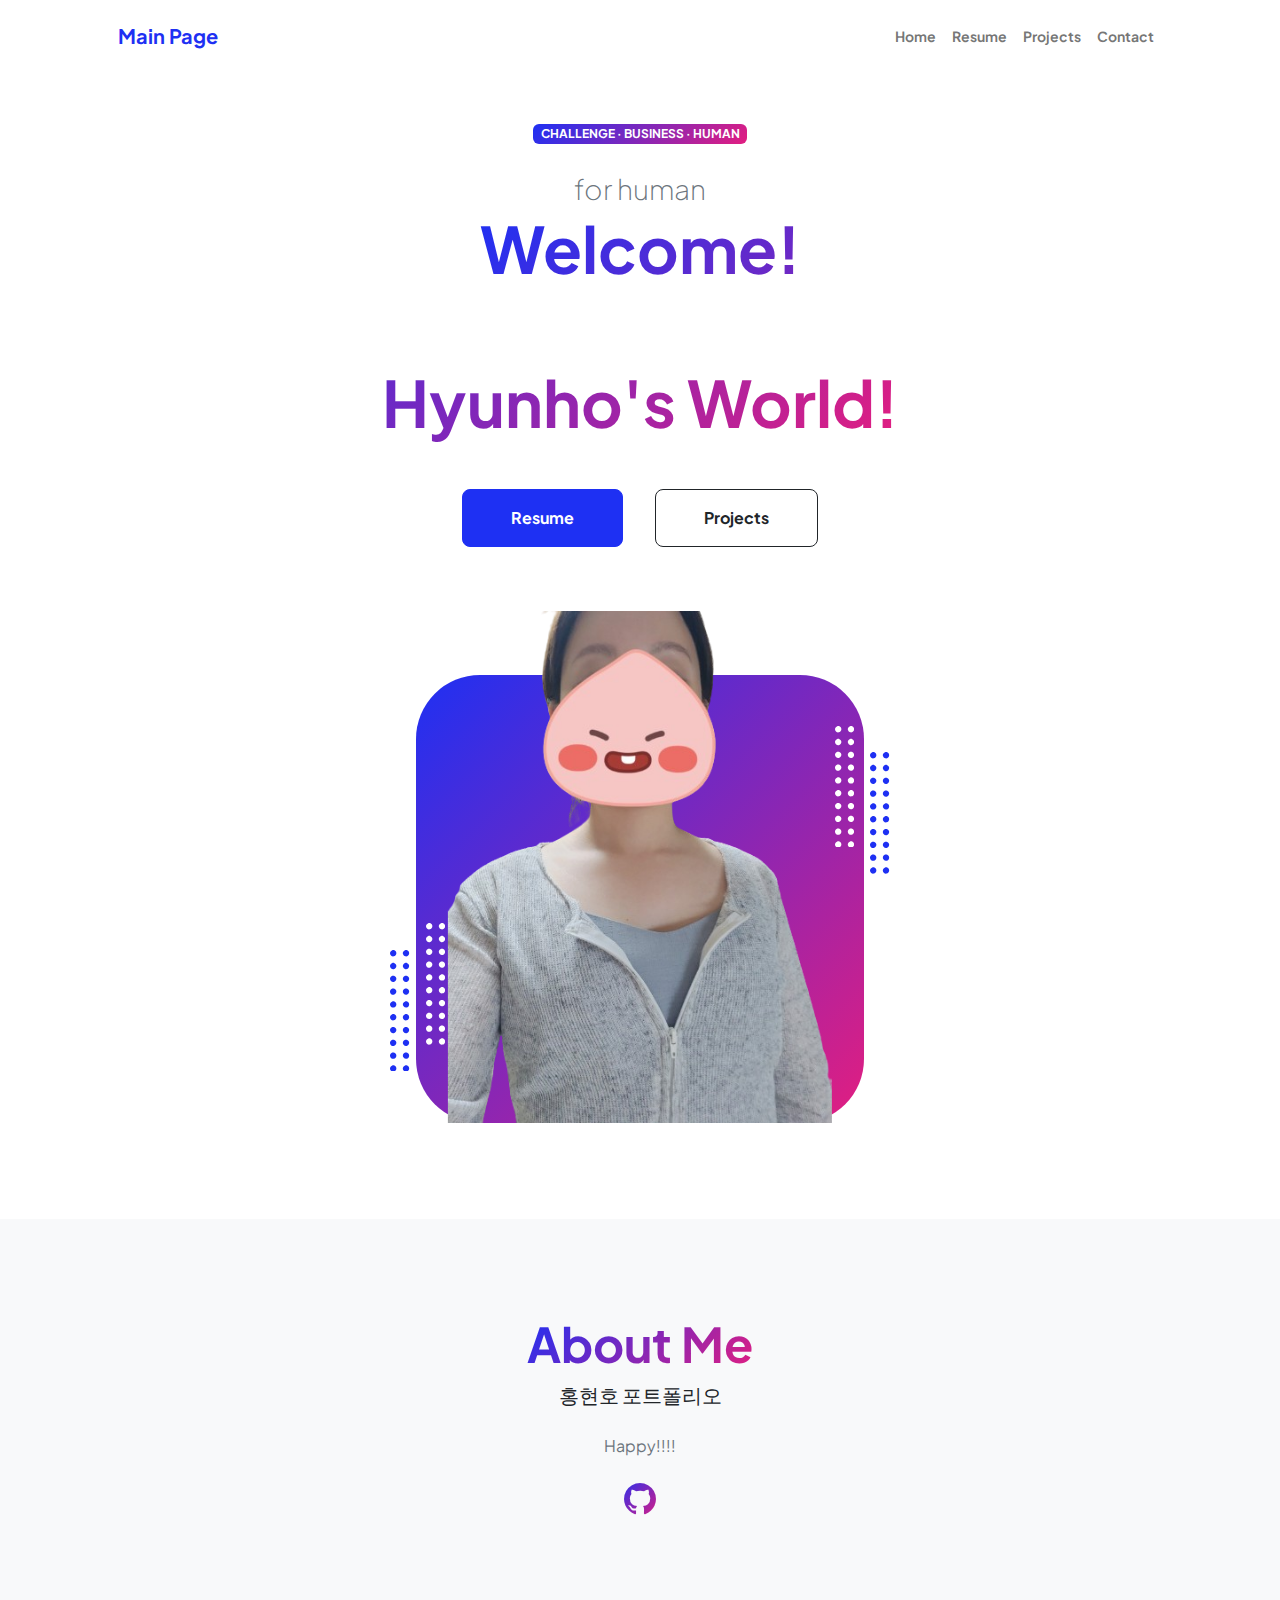
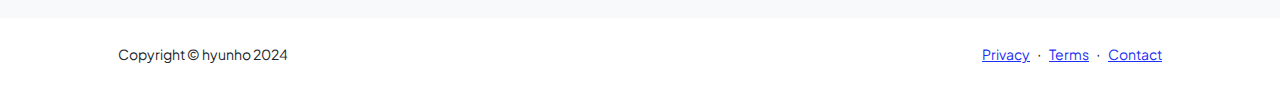
<file: Static/index.html>
<!DOCTYPE html>
<html lang="en">
    <head>
        <meta charset="utf-8" />
        <meta name="viewport" content="width=device-width, initial-scale=1, shrink-to-fit=no" />
        <meta name="description" content="" />
        <meta name="author" content="" />
        <title>현호 포트폴리오 2024</title>
        <!-- Favicon-->
        <link rel="icon" type="image/x-icon" href="assets/favicon.ico" />
        <!-- Custom Google font-->
        <link rel="preconnect" href="https://fonts.googleapis.com" />
        <link rel="preconnect" href="https://fonts.gstatic.com" crossorigin />
        <link href="https://fonts.googleapis.com/css2?family=Plus+Jakarta+Sans:wght@100;200;300;400;500;600;700;800;900&amp;display=swap" rel="stylesheet" />
        <!-- Bootstrap icons-->
        <link href="https://cdn.jsdelivr.net/npm/bootstrap-icons@1.8.1/font/bootstrap-icons.css" rel="stylesheet" />
        <!-- Core theme CSS (includes Bootstrap)-->
        <link href="css/styles.css" rel="stylesheet" />
    </head>
    <body class="d-flex flex-column h-100">
        <main class="flex-shrink-0">
            <!-- Navigation-->
            <nav class="navbar navbar-expand-lg navbar-light bg-white py-3">
                <div class="container px-5">
                    <a class="navbar-brand" href="index.html"><span class="fw-bolder text-primary">Main Page</span></a>
                    <button class="navbar-toggler" type="button" data-bs-toggle="collapse" data-bs-target="#navbarSupportedContent" aria-controls="navbarSupportedContent" aria-expanded="false" aria-label="Toggle navigation"><span class="navbar-toggler-icon"></span></button>
                    <div class="collapse navbar-collapse" id="navbarSupportedContent">
                        <ul class="navbar-nav ms-auto mb-2 mb-lg-0 small fw-bolder">
                            <li class="nav-item"><a class="nav-link" href="index.html">Home</a></li>
                            <li class="nav-item"><a class="nav-link" href="resume.html">Resume</a></li>
                            <li class="nav-item"><a class="nav-link" href="projects.html">Projects</a></li>
                            <li class="nav-item"><a class="nav-link" href="contact.html">Contact</a></li>
                        </ul>
                    </div>
                </div>
            </nav>
            <!-- Header-->
            <header class="py-5">
                <div class="container px-5 pb-5">
                    <div class="row gx-5 align-items-center">
                        <div class="col-xxl-5">
                            <!-- Header text content-->
                            <div class="text-center text-xxl-start">
                                <div class="badge bg-gradient-primary-to-secondary text-white mb-4"><div class="text-uppercase">Challenge &middot; Business  &middot; Human</div></div>
                                <div class="fs-3 fw-light text-muted">for human</div>
                                <h1 class="display-3 fw-bolder mb-5"><span class="text-gradient d-inline"> Welcome! <br></br>Hyunho's World! </span></h1>
                                <div class="d-grid gap-3 d-sm-flex justify-content-sm-center justify-content-xxl-start mb-3">
                                    <a class="btn btn-primary btn-lg px-5 py-3 me-sm-3 fs-6 fw-bolder" href="resume.html">Resume</a>
                                    <a class="btn btn-outline-dark btn-lg px-5 py-3 fs-6 fw-bolder" href="projects.html">Projects</a>
                                </div>
                            </div>
                        </div>
                        <div class="col-xxl-7">
                            <!-- Header profile picture-->
                            <div class="d-flex justify-content-center mt-5 mt-xxl-0">
                                <div class="profile bg-gradient-primary-to-secondary">
                                    <!-- TIP: For best results, use a photo with a transparent background like the demo example below-->
                                    <!-- Watch a tutorial on how to do this on YouTube (link)-->
                                    <img class="profile-img" src="assets/profile.png" alt="..." />
                                    <div class="dots-1">
                                        <!-- SVG Dots-->
                                        <svg version="1.1" xmlns="http://www.w3.org/2000/svg" xmlns:xlink="http://www.w3.org/1999/xlink" x="0px" y="0px" viewBox="0 0 191.6 1215.4" style="enable-background: new 0 0 191.6 1215.4" xml:space="preserve">
                                            <g transform="translate(0.000000,1280.000000) scale(0.100000,-0.100000)">
                                                <path d="M227.7,12788.6c-105-35-200-141-222-248c-43-206,163-412,369-369c155,32,275,190,260,339c-11,105-90,213-190,262        C383.7,12801.6,289.7,12808.6,227.7,12788.6z"></path>
                                                <path d="M1507.7,12788.6c-151-50-253-216-222-362c25-119,136-230,254-255c194-41,395,142,375,339c-11,105-90,213-190,262        C1663.7,12801.6,1569.7,12808.6,1507.7,12788.6z"></path>
                                                <path d="M227.7,11508.6c-105-35-200-141-222-248c-43-206,163-412,369-369c155,32,275,190,260,339c-11,105-90,213-190,262        C383.7,11521.6,289.7,11528.6,227.7,11508.6z"></path>
                                                <path d="M1507.7,11508.6c-151-50-253-216-222-362c25-119,136-230,254-255c194-41,395,142,375,339c-11,105-90,213-190,262        C1663.7,11521.6,1569.7,11528.6,1507.7,11508.6z"></path>
                                                <path d="M227.7,10228.6c-105-35-200-141-222-248c-43-206,163-412,369-369c155,32,275,190,260,339c-11,105-90,213-190,262        C383.7,10241.6,289.7,10248.6,227.7,10228.6z"></path>
                                                <path d="M1507.7,10228.6c-105-35-200-141-222-248c-43-206,163-412,369-369c155,32,275,190,260,339c-11,105-90,213-190,262        C1663.7,10241.6,1569.7,10248.6,1507.7,10228.6z"></path>
                                                <path d="M227.7,8948.6c-105-35-200-141-222-248c-43-206,163-412,369-369c155,32,275,190,260,339c-11,105-90,213-190,262        C383.7,8961.6,289.7,8968.6,227.7,8948.6z"></path>
                                                <path d="M1507.7,8948.6c-105-35-200-141-222-248c-43-206,163-412,369-369c155,32,275,190,260,339c-11,105-90,213-190,262        C1663.7,8961.6,1569.7,8968.6,1507.7,8948.6z"></path>
                                                <path d="M227.7,7668.6c-105-35-200-141-222-248c-43-206,163-412,369-369c155,32,275,190,260,339c-11,105-90,213-190,262        C383.7,7681.6,289.7,7688.6,227.7,7668.6z"></path>
                                                <path d="M1507.7,7668.6c-105-35-200-141-222-248c-43-206,163-412,369-369c155,32,275,190,260,339c-11,105-90,213-190,262        C1663.7,7681.6,1569.7,7688.6,1507.7,7668.6z"></path>
                                                <path d="M227.7,6388.6c-105-35-200-141-222-248c-43-206,163-412,369-369c155,32,275,190,260,339c-11,105-90,213-190,262        C383.7,6401.6,289.7,6408.6,227.7,6388.6z"></path>
                                                <path d="M1507.7,6388.6c-105-35-200-141-222-248c-43-206,163-412,369-369c155,32,275,190,260,339c-11,105-90,213-190,262        C1663.7,6401.6,1569.7,6408.6,1507.7,6388.6z"></path>
                                                <path d="M227.7,5108.6c-105-35-200-141-222-248c-43-206,163-412,369-369c155,32,275,190,260,339c-11,105-90,213-190,262        C383.7,5121.6,289.7,5128.6,227.7,5108.6z"></path>
                                                <path d="M1507.7,5108.6c-105-35-200-141-222-248c-43-206,163-412,369-369c155,32,275,190,260,339c-11,105-90,213-190,262        C1663.7,5121.6,1569.7,5128.6,1507.7,5108.6z"></path>
                                                <path d="M227.7,3828.6c-105-35-200-141-222-248c-43-206,163-412,369-369c155,32,275,190,260,339c-11,105-90,213-190,262        C383.7,3841.6,289.7,3848.6,227.7,3828.6z"></path>
                                                <path d="M1507.7,3828.6c-105-35-200-141-222-248c-43-206,163-412,369-369c155,32,275,190,260,339c-11,105-90,213-190,262        C1663.7,3841.6,1569.7,3848.6,1507.7,3828.6z"></path>
                                                <path d="M227.7,2548.6c-105-35-200-141-222-248c-43-206,163-412,369-369c155,32,275,190,260,339c-11,105-90,213-190,262        C383.7,2561.6,289.7,2568.6,227.7,2548.6z"></path>
                                                <path d="M1507.7,2548.6c-105-35-200-141-222-248c-43-206,163-412,369-369c155,32,275,190,260,339c-11,105-90,213-190,262        C1663.7,2561.6,1569.7,2568.6,1507.7,2548.6z"></path>
                                                <path d="M227.7,1268.6c-105-35-200-141-222-248c-43-206,163-412,369-369c155,32,275,190,260,339c-11,105-90,213-190,262        C383.7,1281.6,289.7,1288.6,227.7,1268.6z"></path>
                                                <path d="M1507.7,1268.6c-105-35-200-141-222-248c-43-206,163-412,369-369c155,32,275,190,260,339c-11,105-90,213-190,262        C1663.7,1281.6,1569.7,1288.6,1507.7,1268.6z"></path>
                                            </g>
                                        </svg>
                                        <!-- END of SVG dots-->
                                    </div>
                                    <div class="dots-2">
                                        <!-- SVG Dots-->
                                        <svg version="1.1" xmlns="http://www.w3.org/2000/svg" xmlns:xlink="http://www.w3.org/1999/xlink" x="0px" y="0px" viewBox="0 0 191.6 1215.4" style="enable-background: new 0 0 191.6 1215.4" xml:space="preserve">
                                            <g transform="translate(0.000000,1280.000000) scale(0.100000,-0.100000)">
                                                <path d="M227.7,12788.6c-105-35-200-141-222-248c-43-206,163-412,369-369c155,32,275,190,260,339c-11,105-90,213-190,262        C383.7,12801.6,289.7,12808.6,227.7,12788.6z"></path>
                                                <path d="M1507.7,12788.6c-151-50-253-216-222-362c25-119,136-230,254-255c194-41,395,142,375,339c-11,105-90,213-190,262        C1663.7,12801.6,1569.7,12808.6,1507.7,12788.6z"></path>
                                                <path d="M227.7,11508.6c-105-35-200-141-222-248c-43-206,163-412,369-369c155,32,275,190,260,339c-11,105-90,213-190,262        C383.7,11521.6,289.7,11528.6,227.7,11508.6z"></path>
                                                <path d="M1507.7,11508.6c-151-50-253-216-222-362c25-119,136-230,254-255c194-41,395,142,375,339c-11,105-90,213-190,262        C1663.7,11521.6,1569.7,11528.6,1507.7,11508.6z"></path>
                                                <path d="M227.7,10228.6c-105-35-200-141-222-248c-43-206,163-412,369-369c155,32,275,190,260,339c-11,105-90,213-190,262        C383.7,10241.6,289.7,10248.6,227.7,10228.6z"></path>
                                                <path d="M1507.7,10228.6c-105-35-200-141-222-248c-43-206,163-412,369-369c155,32,275,190,260,339c-11,105-90,213-190,262        C1663.7,10241.6,1569.7,10248.6,1507.7,10228.6z"></path>
                                                <path d="M227.7,8948.6c-105-35-200-141-222-248c-43-206,163-412,369-369c155,32,275,190,260,339c-11,105-90,213-190,262        C383.7,8961.6,289.7,8968.6,227.7,8948.6z"></path>
                                                <path d="M1507.7,8948.6c-105-35-200-141-222-248c-43-206,163-412,369-369c155,32,275,190,260,339c-11,105-90,213-190,262        C1663.7,8961.6,1569.7,8968.6,1507.7,8948.6z"></path>
                                                <path d="M227.7,7668.6c-105-35-200-141-222-248c-43-206,163-412,369-369c155,32,275,190,260,339c-11,105-90,213-190,262        C383.7,7681.6,289.7,7688.6,227.7,7668.6z"></path>
                                                <path d="M1507.7,7668.6c-105-35-200-141-222-248c-43-206,163-412,369-369c155,32,275,190,260,339c-11,105-90,213-190,262        C1663.7,7681.6,1569.7,7688.6,1507.7,7668.6z"></path>
                                                <path d="M227.7,6388.6c-105-35-200-141-222-248c-43-206,163-412,369-369c155,32,275,190,260,339c-11,105-90,213-190,262        C383.7,6401.6,289.7,6408.6,227.7,6388.6z"></path>
                                                <path d="M1507.7,6388.6c-105-35-200-141-222-248c-43-206,163-412,369-369c155,32,275,190,260,339c-11,105-90,213-190,262        C1663.7,6401.6,1569.7,6408.6,1507.7,6388.6z"></path>
                                                <path d="M227.7,5108.6c-105-35-200-141-222-248c-43-206,163-412,369-369c155,32,275,190,260,339c-11,105-90,213-190,262        C383.7,5121.6,289.7,5128.6,227.7,5108.6z"></path>
                                                <path d="M1507.7,5108.6c-105-35-200-141-222-248c-43-206,163-412,369-369c155,32,275,190,260,339c-11,105-90,213-190,262        C1663.7,5121.6,1569.7,5128.6,1507.7,5108.6z"></path>
                                                <path d="M227.7,3828.6c-105-35-200-141-222-248c-43-206,163-412,369-369c155,32,275,190,260,339c-11,105-90,213-190,262        C383.7,3841.6,289.7,3848.6,227.7,3828.6z"></path>
                                                <path d="M1507.7,3828.6c-105-35-200-141-222-248c-43-206,163-412,369-369c155,32,275,190,260,339c-11,105-90,213-190,262        C1663.7,3841.6,1569.7,3848.6,1507.7,3828.6z"></path>
                                                <path d="M227.7,2548.6c-105-35-200-141-222-248c-43-206,163-412,369-369c155,32,275,190,260,339c-11,105-90,213-190,262        C383.7,2561.6,289.7,2568.6,227.7,2548.6z"></path>
                                                <path d="M1507.7,2548.6c-105-35-200-141-222-248c-43-206,163-412,369-369c155,32,275,190,260,339c-11,105-90,213-190,262        C1663.7,2561.6,1569.7,2568.6,1507.7,2548.6z"></path>
                                                <path d="M227.7,1268.6c-105-35-200-141-222-248c-43-206,163-412,369-369c155,32,275,190,260,339c-11,105-90,213-190,262        C383.7,1281.6,289.7,1288.6,227.7,1268.6z"></path>
                                                <path d="M1507.7,1268.6c-105-35-200-141-222-248c-43-206,163-412,369-369c155,32,275,190,260,339c-11,105-90,213-190,262        C1663.7,1281.6,1569.7,1288.6,1507.7,1268.6z"></path>
                                            </g>
                                        </svg>
                                        <!-- END of SVG dots-->
                                    </div>
                                    <div class="dots-3">
                                        <!-- SVG Dots-->
                                        <svg version="1.1" xmlns="http://www.w3.org/2000/svg" xmlns:xlink="http://www.w3.org/1999/xlink" x="0px" y="0px" viewBox="0 0 191.6 1215.4" style="enable-background: new 0 0 191.6 1215.4" xml:space="preserve">
                                            <g transform="translate(0.000000,1280.000000) scale(0.100000,-0.100000)">
                                                <path d="M227.7,12788.6c-105-35-200-141-222-248c-43-206,163-412,369-369c155,32,275,190,260,339c-11,105-90,213-190,262        C383.7,12801.6,289.7,12808.6,227.7,12788.6z"></path>
                                                <path d="M1507.7,12788.6c-151-50-253-216-222-362c25-119,136-230,254-255c194-41,395,142,375,339c-11,105-90,213-190,262        C1663.7,12801.6,1569.7,12808.6,1507.7,12788.6z"></path>
                                                <path d="M227.7,11508.6c-105-35-200-141-222-248c-43-206,163-412,369-369c155,32,275,190,260,339c-11,105-90,213-190,262        C383.7,11521.6,289.7,11528.6,227.7,11508.6z"></path>
                                                <path d="M1507.7,11508.6c-151-50-253-216-222-362c25-119,136-230,254-255c194-41,395,142,375,339c-11,105-90,213-190,262        C1663.7,11521.6,1569.7,11528.6,1507.7,11508.6z"></path>
                                                <path d="M227.7,10228.6c-105-35-200-141-222-248c-43-206,163-412,369-369c155,32,275,190,260,339c-11,105-90,213-190,262        C383.7,10241.6,289.7,10248.6,227.7,10228.6z"></path>
                                                <path d="M1507.7,10228.6c-105-35-200-141-222-248c-43-206,163-412,369-369c155,32,275,190,260,339c-11,105-90,213-190,262        C1663.7,10241.6,1569.7,10248.6,1507.7,10228.6z"></path>
                                                <path d="M227.7,8948.6c-105-35-200-141-222-248c-43-206,163-412,369-369c155,32,275,190,260,339c-11,105-90,213-190,262        C383.7,8961.6,289.7,8968.6,227.7,8948.6z"></path>
                                                <path d="M1507.7,8948.6c-105-35-200-141-222-248c-43-206,163-412,369-369c155,32,275,190,260,339c-11,105-90,213-190,262        C1663.7,8961.6,1569.7,8968.6,1507.7,8948.6z"></path>
                                                <path d="M227.7,7668.6c-105-35-200-141-222-248c-43-206,163-412,369-369c155,32,275,190,260,339c-11,105-90,213-190,262        C383.7,7681.6,289.7,7688.6,227.7,7668.6z"></path>
                                                <path d="M1507.7,7668.6c-105-35-200-141-222-248c-43-206,163-412,369-369c155,32,275,190,260,339c-11,105-90,213-190,262        C1663.7,7681.6,1569.7,7688.6,1507.7,7668.6z"></path>
                                                <path d="M227.7,6388.6c-105-35-200-141-222-248c-43-206,163-412,369-369c155,32,275,190,260,339c-11,105-90,213-190,262        C383.7,6401.6,289.7,6408.6,227.7,6388.6z"></path>
                                                <path d="M1507.7,6388.6c-105-35-200-141-222-248c-43-206,163-412,369-369c155,32,275,190,260,339c-11,105-90,213-190,262        C1663.7,6401.6,1569.7,6408.6,1507.7,6388.6z"></path>
                                                <path d="M227.7,5108.6c-105-35-200-141-222-248c-43-206,163-412,369-369c155,32,275,190,260,339c-11,105-90,213-190,262        C383.7,5121.6,289.7,5128.6,227.7,5108.6z"></path>
                                                <path d="M1507.7,5108.6c-105-35-200-141-222-248c-43-206,163-412,369-369c155,32,275,190,260,339c-11,105-90,213-190,262        C1663.7,5121.6,1569.7,5128.6,1507.7,5108.6z"></path>
                                                <path d="M227.7,3828.6c-105-35-200-141-222-248c-43-206,163-412,369-369c155,32,275,190,260,339c-11,105-90,213-190,262        C383.7,3841.6,289.7,3848.6,227.7,3828.6z"></path>
                                                <path d="M1507.7,3828.6c-105-35-200-141-222-248c-43-206,163-412,369-369c155,32,275,190,260,339c-11,105-90,213-190,262        C1663.7,3841.6,1569.7,3848.6,1507.7,3828.6z"></path>
                                                <path d="M227.7,2548.6c-105-35-200-141-222-248c-43-206,163-412,369-369c155,32,275,190,260,339c-11,105-90,213-190,262        C383.7,2561.6,289.7,2568.6,227.7,2548.6z"></path>
                                                <path d="M1507.7,2548.6c-105-35-200-141-222-248c-43-206,163-412,369-369c155,32,275,190,260,339c-11,105-90,213-190,262        C1663.7,2561.6,1569.7,2568.6,1507.7,2548.6z"></path>
                                                <path d="M227.7,1268.6c-105-35-200-141-222-248c-43-206,163-412,369-369c155,32,275,190,260,339c-11,105-90,213-190,262        C383.7,1281.6,289.7,1288.6,227.7,1268.6z"></path>
                                                <path d="M1507.7,1268.6c-105-35-200-141-222-248c-43-206,163-412,369-369c155,32,275,190,260,339c-11,105-90,213-190,262        C1663.7,1281.6,1569.7,1288.6,1507.7,1268.6z"></path>
                                            </g>
                                        </svg>
                                        <!-- END of SVG dots-->
                                    </div>
                                    <div class="dots-4">
                                        <!-- SVG Dots-->
                                        <svg version="1.1" xmlns="http://www.w3.org/2000/svg" xmlns:xlink="http://www.w3.org/1999/xlink" x="0px" y="0px" viewBox="0 0 191.6 1215.4" style="enable-background: new 0 0 191.6 1215.4" xml:space="preserve">
                                            <g transform="translate(0.000000,1280.000000) scale(0.100000,-0.100000)">
                                                <path d="M227.7,12788.6c-105-35-200-141-222-248c-43-206,163-412,369-369c155,32,275,190,260,339c-11,105-90,213-190,262        C383.7,12801.6,289.7,12808.6,227.7,12788.6z"></path>
                                                <path d="M1507.7,12788.6c-151-50-253-216-222-362c25-119,136-230,254-255c194-41,395,142,375,339c-11,105-90,213-190,262        C1663.7,12801.6,1569.7,12808.6,1507.7,12788.6z"></path>
                                                <path d="M227.7,11508.6c-105-35-200-141-222-248c-43-206,163-412,369-369c155,32,275,190,260,339c-11,105-90,213-190,262        C383.7,11521.6,289.7,11528.6,227.7,11508.6z"></path>
                                                <path d="M1507.7,11508.6c-151-50-253-216-222-362c25-119,136-230,254-255c194-41,395,142,375,339c-11,105-90,213-190,262        C1663.7,11521.6,1569.7,11528.6,1507.7,11508.6z"></path>
                                                <path d="M227.7,10228.6c-105-35-200-141-222-248c-43-206,163-412,369-369c155,32,275,190,260,339c-11,105-90,213-190,262        C383.7,10241.6,289.7,10248.6,227.7,10228.6z"></path>
                                                <path d="M1507.7,10228.6c-105-35-200-141-222-248c-43-206,163-412,369-369c155,32,275,190,260,339c-11,105-90,213-190,262        C1663.7,10241.6,1569.7,10248.6,1507.7,10228.6z"></path>
                                                <path d="M227.7,8948.6c-105-35-200-141-222-248c-43-206,163-412,369-369c155,32,275,190,260,339c-11,105-90,213-190,262        C383.7,8961.6,289.7,8968.6,227.7,8948.6z"></path>
                                                <path d="M1507.7,8948.6c-105-35-200-141-222-248c-43-206,163-412,369-369c155,32,275,190,260,339c-11,105-90,213-190,262        C1663.7,8961.6,1569.7,8968.6,1507.7,8948.6z"></path>
                                                <path d="M227.7,7668.6c-105-35-200-141-222-248c-43-206,163-412,369-369c155,32,275,190,260,339c-11,105-90,213-190,262        C383.7,7681.6,289.7,7688.6,227.7,7668.6z"></path>
                                                <path d="M1507.7,7668.6c-105-35-200-141-222-248c-43-206,163-412,369-369c155,32,275,190,260,339c-11,105-90,213-190,262        C1663.7,7681.6,1569.7,7688.6,1507.7,7668.6z"></path>
                                                <path d="M227.7,6388.6c-105-35-200-141-222-248c-43-206,163-412,369-369c155,32,275,190,260,339c-11,105-90,213-190,262        C383.7,6401.6,289.7,6408.6,227.7,6388.6z"></path>
                                                <path d="M1507.7,6388.6c-105-35-200-141-222-248c-43-206,163-412,369-369c155,32,275,190,260,339c-11,105-90,213-190,262        C1663.7,6401.6,1569.7,6408.6,1507.7,6388.6z"></path>
                                                <path d="M227.7,5108.6c-105-35-200-141-222-248c-43-206,163-412,369-369c155,32,275,190,260,339c-11,105-90,213-190,262        C383.7,5121.6,289.7,5128.6,227.7,5108.6z"></path>
                                                <path d="M1507.7,5108.6c-105-35-200-141-222-248c-43-206,163-412,369-369c155,32,275,190,260,339c-11,105-90,213-190,262        C1663.7,5121.6,1569.7,5128.6,1507.7,5108.6z"></path>
                                                <path d="M227.7,3828.6c-105-35-200-141-222-248c-43-206,163-412,369-369c155,32,275,190,260,339c-11,105-90,213-190,262        C383.7,3841.6,289.7,3848.6,227.7,3828.6z"></path>
                                                <path d="M1507.7,3828.6c-105-35-200-141-222-248c-43-206,163-412,369-369c155,32,275,190,260,339c-11,105-90,213-190,262        C1663.7,3841.6,1569.7,3848.6,1507.7,3828.6z"></path>
                                                <path d="M227.7,2548.6c-105-35-200-141-222-248c-43-206,163-412,369-369c155,32,275,190,260,339c-11,105-90,213-190,262        C383.7,2561.6,289.7,2568.6,227.7,2548.6z"></path>
                                                <path d="M1507.7,2548.6c-105-35-200-141-222-248c-43-206,163-412,369-369c155,32,275,190,260,339c-11,105-90,213-190,262        C1663.7,2561.6,1569.7,2568.6,1507.7,2548.6z"></path>
                                                <path d="M227.7,1268.6c-105-35-200-141-222-248c-43-206,163-412,369-369c155,32,275,190,260,339c-11,105-90,213-190,262        C383.7,1281.6,289.7,1288.6,227.7,1268.6z"></path>
                                                <path d="M1507.7,1268.6c-105-35-200-141-222-248c-43-206,163-412,369-369c155,32,275,190,260,339c-11,105-90,213-190,262        C1663.7,1281.6,1569.7,1288.6,1507.7,1268.6z"></path>
                                            </g>
                                        </svg>
                                        <!-- END of SVG dots-->
                                    </div>
                                </div>
                            </div>
                        </div>
                    </div>
                </div>
            </header>
            <!-- About Section-->
            <section class="bg-light py-5">
                <div class="container px-5">
                    <div class="row gx-5 justify-content-center">
                        <div class="col-xxl-8">
                            <div class="text-center my-5">
                                <h2 class="display-5 fw-bolder"><span class="text-gradient d-inline">About Me</span></h2>
                                <p class="lead fw-light mb-4">홍현호 포트폴리오</p>
                                <p class="text-muted">Happy!!!!</p>
                                <div class="d-flex justify-content-center fs-2 gap-4">
                                    <a class="text-gradient" href="#!"><i class="bi bi-github"></i></a>
                                </div>
                            </div>
                        </div>
                    </div>
                </div>
            </section>
        </main>
        <!-- Footer-->
        <footer class="bg-white py-4 mt-auto">
            <div class="container px-5">
                <div class="row align-items-center justify-content-between flex-column flex-sm-row">
                    <div class="col-auto"><div class="small m-0">Copyright &copy; hyunho 2024</div></div>
                    <div class="col-auto">
                        <a class="small" href="#!">Privacy</a>
                        <span class="mx-1">&middot;</span>
                        <a class="small" href="#!">Terms</a>
                        <span class="mx-1">&middot;</span>
                        <a class="small" href="#!">Contact</a>
                    </div>
                </div>
            </div>
        </footer>
        <!-- Bootstrap core JS-->
        <script src="https://cdn.jsdelivr.net/npm/bootstrap@5.2.3/dist/js/bootstrap.bundle.min.js"></script>
        <!-- Core theme JS-->
        <script src="js/scripts.js"></script>
    </body>
</html>
</file>
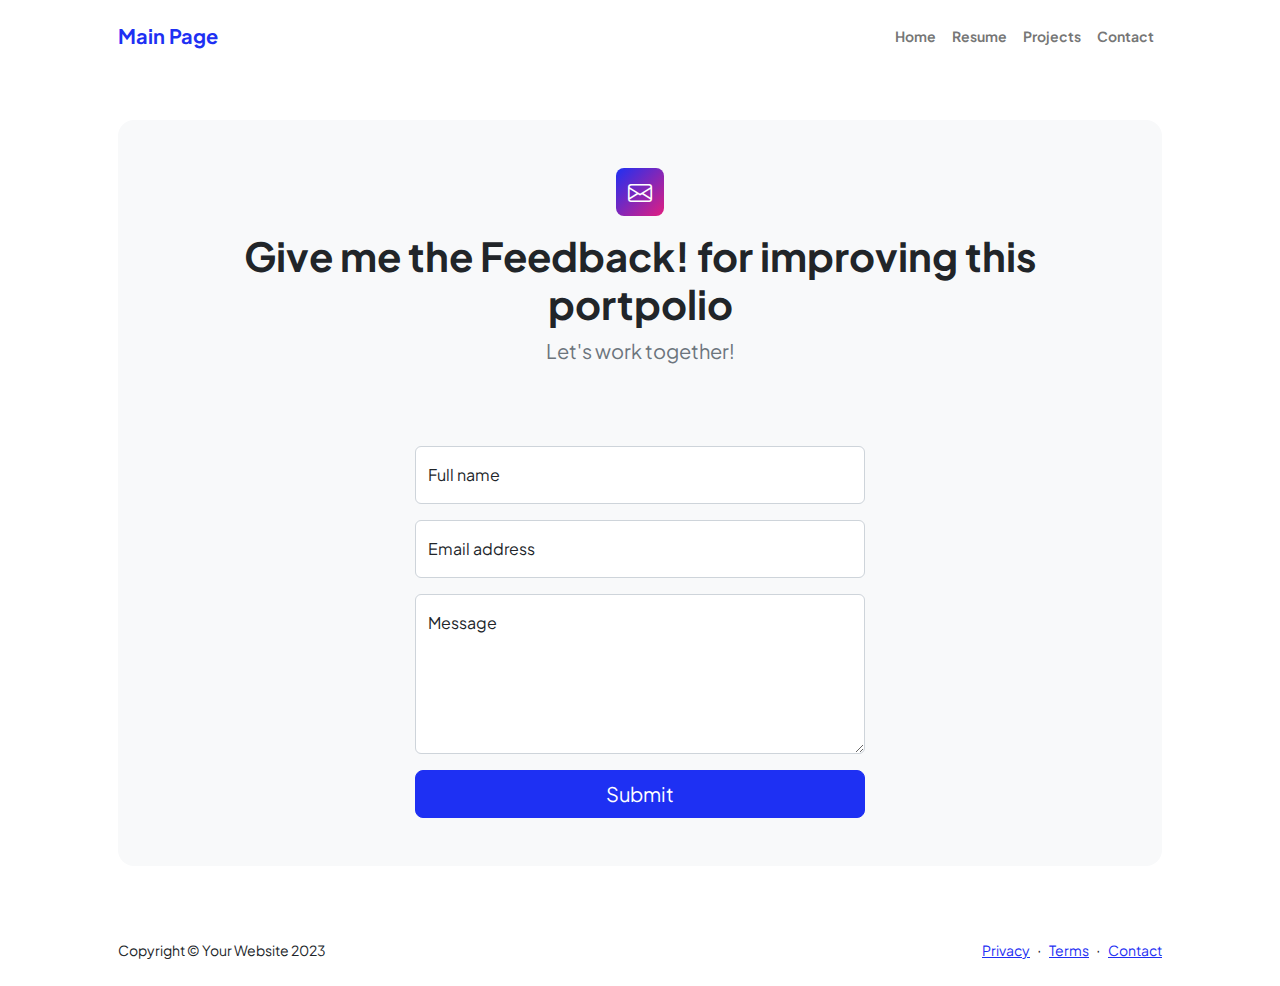
<file: home/contact.html>
<!DOCTYPE html>
<html lang="en">
    <head>
        <meta charset="utf-8" />
        <meta name="viewport" content="width=device-width, initial-scale=1, shrink-to-fit=no" />
        <meta name="description" content />
        <meta name="author" content />
        <title>현호 포트폴리오</title>
        <!-- Favicon-->
        <link rel="icon" type="image/x-icon" href="assets/favicon.ico" />
        <!-- Custom Google font-->
        <link rel="preconnect" href="https://fonts.googleapis.com" />
        <link rel="preconnect" href="https://fonts.gstatic.com" crossorigin />
        <link href="https://fonts.googleapis.com/css2?family=Plus+Jakarta+Sans:wght@100;200;300;400;500;600;700;800;900&amp;display=swap" rel="stylesheet" />
        <!-- Bootstrap icons-->
        <link href="https://cdn.jsdelivr.net/npm/bootstrap-icons@1.8.1/font/bootstrap-icons.css" rel="stylesheet" />
        <!-- Core theme CSS (includes Bootstrap)-->
        <link href="/home/css/styles.css" rel="stylesheet" />
    </head>
    <body class="d-flex flex-column">
        <main class="flex-shrink-0">
            <!-- Navigation-->
            <nav class="navbar navbar-expand-lg navbar-light bg-white py-3">
                <div class="container px-5">
                    <a class="navbar-brand" href="index"><span class="fw-bolder text-primary">Main Page</span></a>
                    <button class="navbar-toggler" type="button" data-bs-toggle="collapse" data-bs-target="#navbarSupportedContent" aria-controls="navbarSupportedContent" aria-expanded="false" aria-label="Toggle navigation"><span class="navbar-toggler-icon"></span></button>
                    <div class="collapse navbar-collapse" id="navbarSupportedContent">
                        <ul class="navbar-nav ms-auto mb-2 mb-lg-0 small fw-bolder">
                            <li class="nav-item"><a class="nav-link" href="index">Home</a></li>
                            <li class="nav-item"><a class="nav-link" href="resumepage">Resume</a></li>
                            <li class="nav-item"><a class="nav-link" href="projectspage">Projects</a></li>
                            <li class="nav-item"><a class="nav-link" href="contactpage">Contact</a></li>
                        </ul>
                    </div>
                </div>
            </nav>
            <!-- Page content-->
            <section class="py-5">
                <div class="container px-5">
                    <!-- Contact form-->
                    <div class="bg-light rounded-4 py-5 px-4 px-md-5">
                        <div class="text-center mb-5">
                            <div class="feature bg-primary bg-gradient-primary-to-secondary text-white rounded-3 mb-3"><i class="bi bi-envelope"></i></div>
                            <h1 class="fw-bolder">Give me the Feedback! for improving this portpolio</h1>
                            <p class="lead fw-normal text-muted mb-0">Let's work together!</p>
                        </div>
                        <div class="row gx-5 justify-content-center">
                            <div class="col-lg-8 col-xl-6">
                                <!-- * * * * * * * * * * * * * * *-->
                                <!-- * * SB Forms Contact Form * *-->
                                <!-- * * * * * * * * * * * * * * *-->
                                <!-- This form is pre-integrated with SB Forms.-->
                                <!-- To make this form functional, sign up at-->
                                <!-- https://startbootstrap.com/solution/contact-forms-->
                                <!-- to get an API token!-->
                                <form id="contactForm">
                                    <!-- Name input-->
                                    <div class="form-floating mb-3">
                                        <input class="form-control" id="name" type="text" placeholder="Enter your name..." data-sb-validations="required" />
                                        <label for="name">Full name</label>
                                        <div class="invalid-feedback" data-sb-feedback="name:required">A name is required.</div>
                                    </div>
                                    <!-- Email address input-->
                                    <div class="form-floating mb-3">
                                        <input class="form-control" id="email" type="email" placeholder="name@example.com" data-sb-validations="required,email" />
                                        <label for="email">Email address</label>
                                        <div class="invalid-feedback" data-sb-feedback="email:required">An email is required.</div>
                                        <div class="invalid-feedback" data-sb-feedback="email:email">Email is not valid.</div>
                                    </div>
                                    <!-- Phone number input-->
                                    <!-- Message input-->
                                    <div class="form-floating mb-3">
                                        <textarea class="form-control" id="message" type="text" placeholder="Enter your message here..." style="height: 10rem" data-sb-validations="required"></textarea>
                                        <label for="message">Message</label>
                                        <div class="invalid-feedback" data-sb-feedback="message:required">A message is required.</div>
                                    </div>
                                    <!-- Submit success message-->
                                    <!---->
                                    <!-- This is what your users will see when the form-->
                                    <!-- has successfully submitted-->
                                    <div class="d-none" id="submitSuccessMessage">
                                        <div class="text-center mb-3">
                                            <div class="fw-bolder">Form submission successful!</div>
                                            To activate this form, sign up at
                                            <br />
                                            <a href="https://startbootstrap.com/solution/contact-forms">https://startbootstrap.com/solution/contact-forms</a>
                                        </div>
                                    </div>
                                    <!-- Submit error message-->
                                    <!---->
                                    <!-- This is what your users will see when there is-->
                                    <!-- an error submitting the form-->
                                    <div class="d-none" id="submitErrorMessage"><div class="text-center text-danger mb-3">Error sending message!</div></div>
                                    <!-- Submit Button-->
                                    <div class="d-grid"><button class="btn btn-primary btn-lg" id="submitButton" type="submit">Submit</button></div>
                                </form>
                            </div>
                        </div>
                    </div>
                </div>
            </section>
        </main>
        <!-- Footer-->
        <footer class="bg-white py-4 mt-auto">
            <div class="container px-5">
                <div class="row align-items-center justify-content-between flex-column flex-sm-row">
                    <div class="col-auto"><div class="small m-0">Copyright &copy; Your Website 2023</div></div>
                    <div class="col-auto">
                        <a class="small" href="#!">Privacy</a>
                        <span class="mx-1">&middot;</span>
                        <a class="small" href="#!">Terms</a>
                        <span class="mx-1">&middot;</span>
                        <a class="small" href="#!">Contact</a>
                    </div>
                </div>
            </div>
        </footer>
        <!-- Bootstrap core JS-->
        <script src="https://cdn.jsdelivr.net/npm/bootstrap@5.2.3/dist/js/bootstrap.bundle.min.js"></script>
        <!-- Core theme JS-->
        <script src="/home/ct/ct.js"></script>
        <!-- * * * * * * * * * * * * * * * * * * * * * * * * * * * * * * * * * * * * * * * *-->
        <!-- * *                               SB Forms JS                               * *-->
        <!-- * * Activate your form at https://startbootstrap.com/solution/contact-forms * *-->
        <!-- * * * * * * * * * * * * * * * * * * * * * * * * * * * * * * * * * * * * * * * *-->
        <script src="https://cdn.startbootstrap.com/sb-forms-latest.js"></script>
    </body>
</html>
</file>
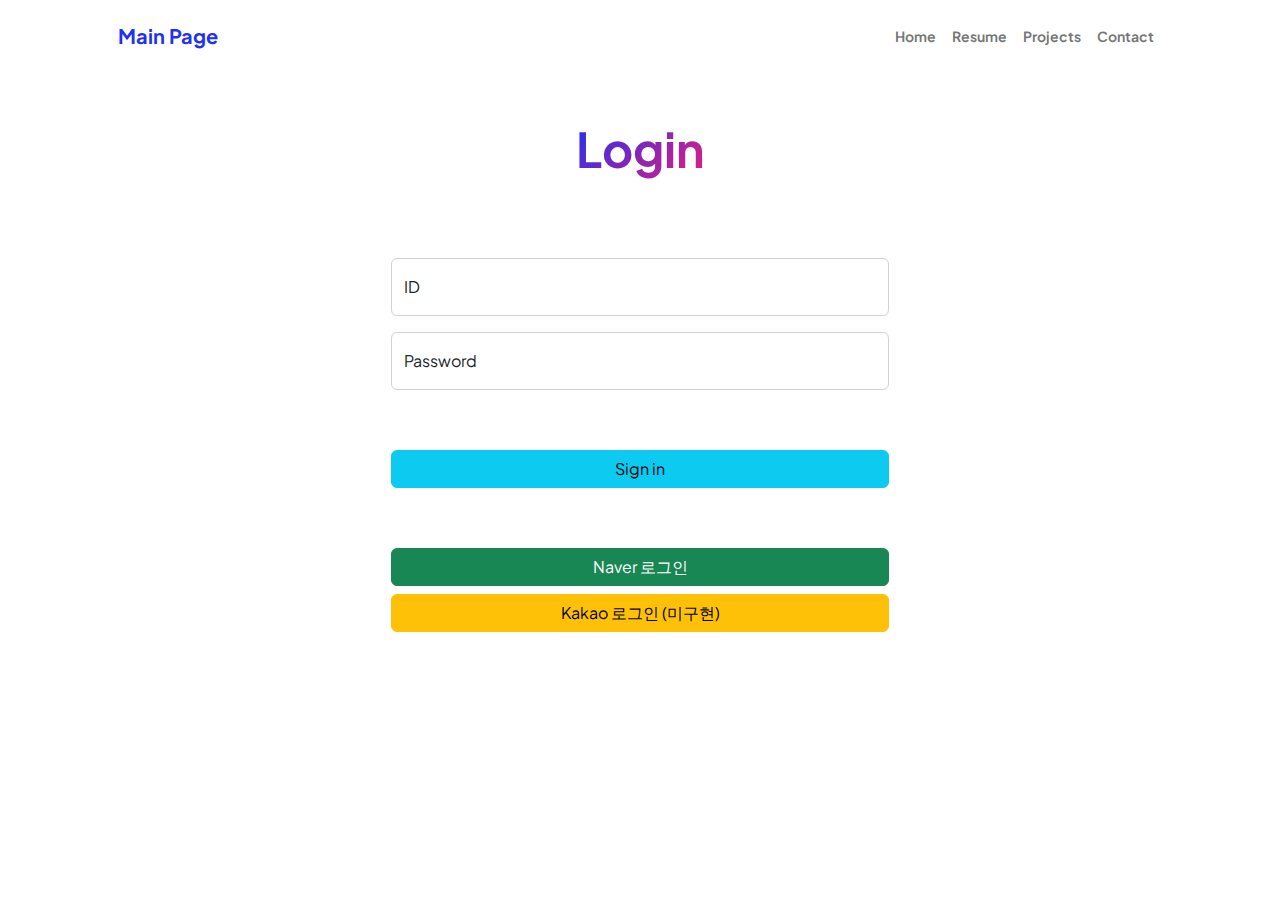
<file: home/Login.html>
<!DOCTYPE html>
<html lang="en">
<head>
    <meta charset="UTF-8">
    <title>Document</title>
    <meta name="viewport" content="width=device-width, initial-scale=1, shrink-to-fit=no" />
    <meta name="description" content="" />
    <meta name="author" content="" />
    <title>Project Page</title>
    <!-- Favicon-->
    <link rel="icon" type="image/x-icon" href="assets/favicon.ico" />
    <!-- Custom Google font-->
    <link rel="preconnect" href="https://fonts.googleapis.com" />
    <link rel="preconnect" href="https://fonts.gstatic.com" crossorigin />
    <link href="https://fonts.googleapis.com/css2?family=Plus+Jakarta+Sans:wght@100;200;300;400;500;600;700;800;900&amp;display=swap" rel="stylesheet" />
    <!-- Bootstrap icons-->
    <link href="https://cdn.jsdelivr.net/npm/bootstrap-icons@1.8.1/font/bootstrap-icons.css" rel="stylesheet" />
    <!-- Core theme CSS (includes Bootstrap)-->
    <link href="/home/css/styles.css" rel="stylesheet" />
    <script type="text/javascript" src="https://static.nid.naver.com/js/naverLogin_implicit-1.0.3.js" charset="utf-8"></script>
<script type="text/javascript" src="http://code.jquery.com/jquery-1.11.3.min.js"></script>
</head>
<body>

    <!-- navigation var -->
    <nav class="navbar navbar-expand-lg navbar-light bg-white py-3">
        <div class="container px-5">
            <a class="navbar-brand" href="index"><span class="fw-bolder text-primary">Main Page</span></a>
            <button class="navbar-toggler" type="button" data-bs-toggle="collapse" data-bs-target="#navbarSupportedContent" aria-controls="navbarSupportedContent" aria-expanded="false" aria-label="Toggle navigation"><span class="navbar-toggler-icon"></span></button>
            <div class="collapse navbar-collapse" id="navbarSupportedContent">
                <ul class="navbar-nav ms-auto mb-2 mb-lg-0 small fw-bolder">
                    <li class="nav-item"><a class="nav-link" href="index">Home</a></li>
                    <li class="nav-item"><a class="nav-link" href="resumepage">Resume</a></li>
                    <li class="nav-item"><a class="nav-link" href="projectspage">Projects</a></li>
                    <li class="nav-item"><a class="nav-link" href="contactpage">Contact</a></li>
                </ul>
            </div>
        </div>
    </nav>
    <!-- navigation var -->
    <section class="py-5">
        <div class="container px-5 mb-5">
            <div class="text-center mb-5">
                <h1 class="display-5 fw-bolder mb-0"><span class="text-gradient d-inline">Login</span></h1>
                <div class="row gx-5 justify-content-center">
                    <div class="col-lg-8 col-xl-6">
                        <form id="contactForm">
                            <!-- ID input-->
                            <div class="form-floating mb-3">
                                <input class="form-control" id="id" type="text" placeholder="Enter your ID..." data-sb-validations="required" />
                                <label for="id">ID</label>
                                <div class="invalid-feedback" data-sb-feedback="id:required">A ID is required.</div>
                            </div>
                            <!-- Email address input-->
                            <div class="form-floating mb-3">
                                <input class="form-control" id="pw" type="password" placeholder="Please input correct password" data-sb-validations="required" />
                                <label for="pw">Password</label>
                                <div class="invalid-feedback" data-sb-feedback="pw:required">A PW is required.</div>
                                
                            </div>
                            <!-- Submit Button-->
                            <div class="d-grid mt-4-5"><button class="btn btn-info" id="signinrequest" type="button">Sign in</button></div>
                            
                            <div class="d-grid mt-4-5"><button class="btn btn-success" id="naversignin" type="button">Naver 로그인</button></div>
                            <div class="d-grid mt-2"><button class="btn btn-warning" id="kakaosignin" type="button">Kakao 로그인 (미구현)</button></div>

                        </form>
                        
                    </div>
                </div>

            </div>
        </div> 
        
    </section> 

    <script>
        document.getElementById('signinrequest').addEventListener('click', function(event) {
            event.preventDefault();
            const updatedData = {
                    id: document.getElementById('id').value,
                    pw: document.getElementById('pw').value,
                };
//로그인 이후 성공 / 실패 다시 
fetch('/requestlogin', { // 여기에 실제 서버 URL 입력
    method: 'POST',
    headers: {
        'Content-Type': 'application/json'
    },
    body: JSON.stringify(updatedData)
})
.then(response => {
    if (!response.ok) {
        // 응답이 401일 경우
        if (response.status === 401) {
            alert("ID/PW가 올바르지 않습니다.");
        }
        throw new Error('로그인 실패');
    }
    return response.json(); // JSON 데이터 반환
})
.then(data => {
    console.log('Success:', data.MessagefromMaster, '님 로그인 환영합니다.');
    alert(`Form submitted successfully! ${data.MessagefromMaster}`);
    window.location.href = "/index"; 
})
.catch((error) => {
    console.error('Error:', error);
    // 오류 시 처리 로직 추가
});

})

document.getElementById('naversignin').addEventListener('click', function(event) {
    window.location.href = "/oauthsignin"; 
})


        

    </script>


</body>
</html>
</file>
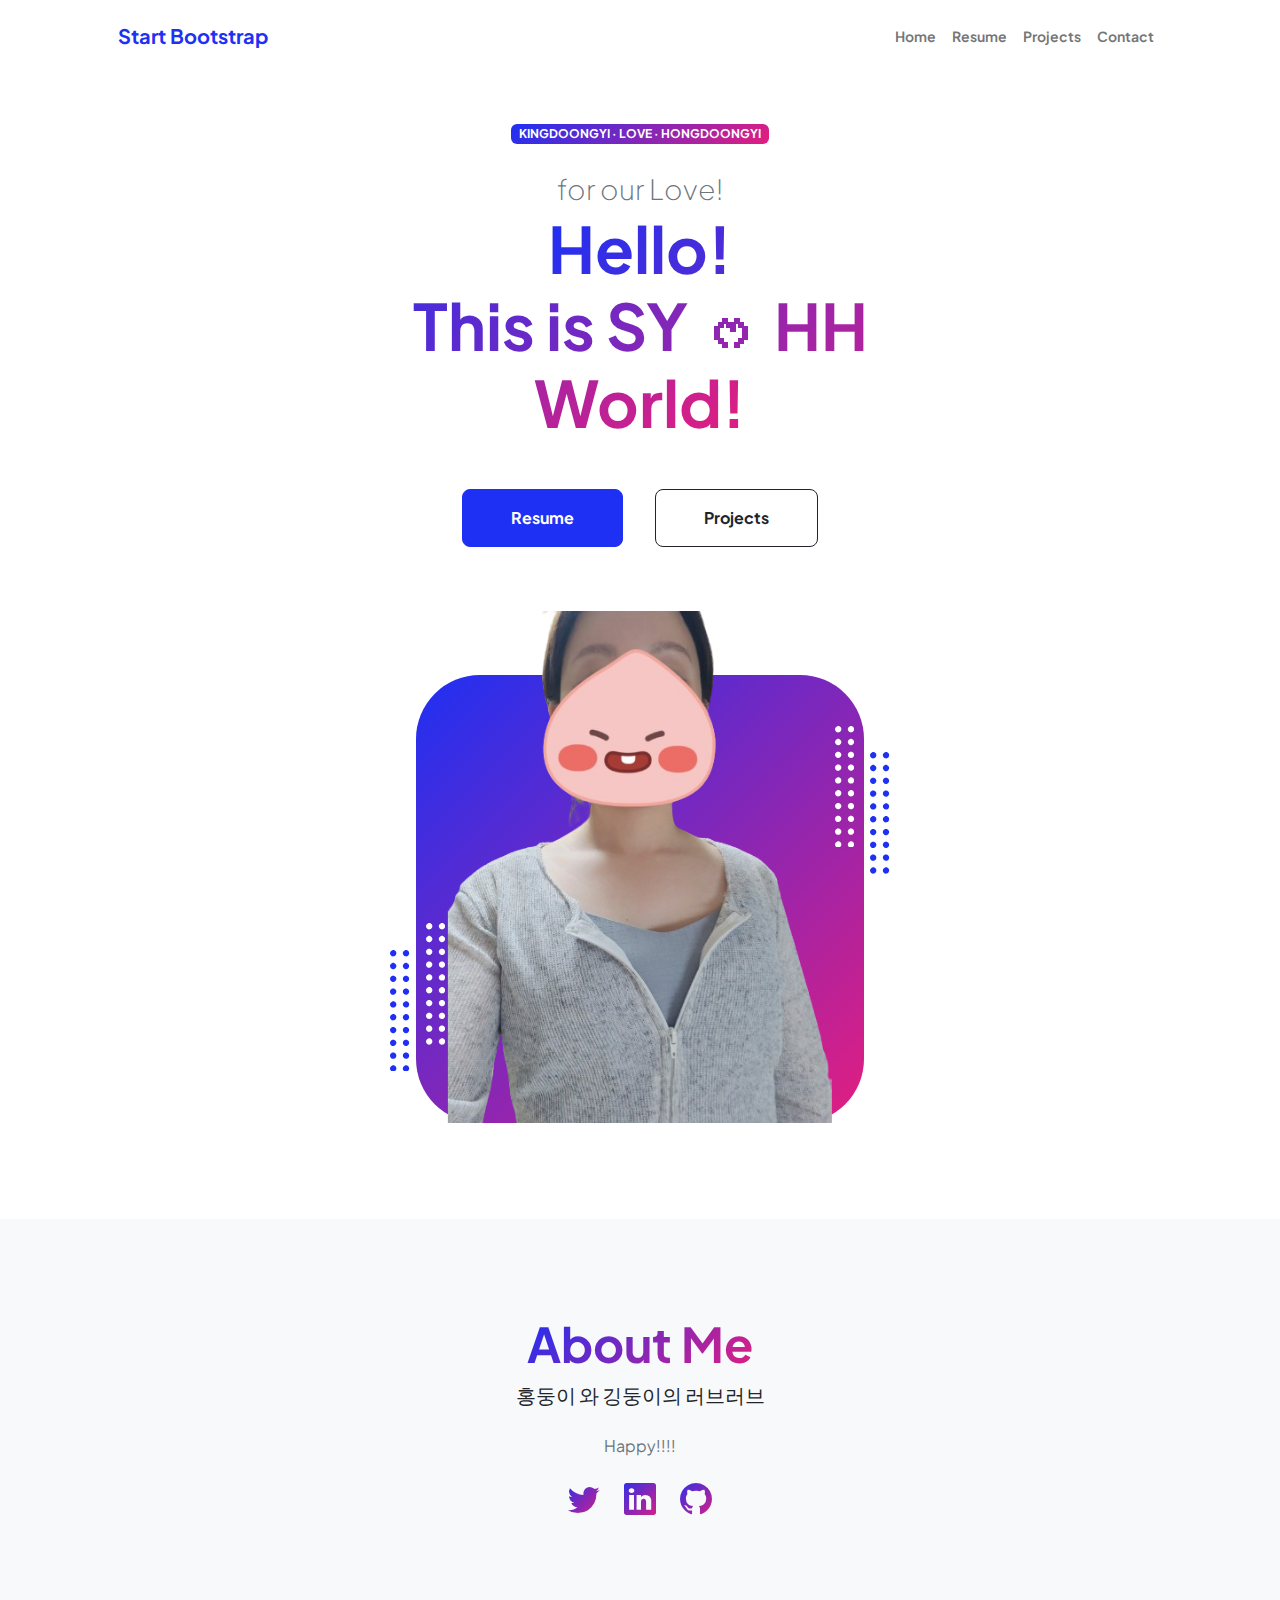
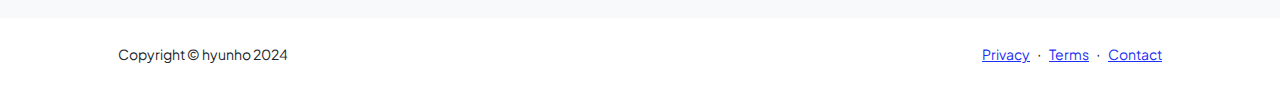
<file: Static/forsoyeon.html>
<!DOCTYPE html>
<html lang="en">
    <head>
        <meta charset="utf-8" />
        <meta name="viewport" content="width=device-width, initial-scale=1, shrink-to-fit=no" />
        <meta name="description" content="" />
        <meta name="author" content="" />
        <title>SYHH</title>
        <!-- Favicon-->
        <link rel="icon" type="image/x-icon" href="assets/favicon.ico" />
        <!-- Custom Google font-->
        <link rel="preconnect" href="https://fonts.googleapis.com" />
        <link rel="preconnect" href="https://fonts.gstatic.com" crossorigin />
        <link href="https://fonts.googleapis.com/css2?family=Plus+Jakarta+Sans:wght@100;200;300;400;500;600;700;800;900&amp;display=swap" rel="stylesheet" />
        <!-- Bootstrap icons-->
        <link href="https://cdn.jsdelivr.net/npm/bootstrap-icons@1.8.1/font/bootstrap-icons.css" rel="stylesheet" />
        <!-- Core theme CSS (includes Bootstrap)-->
        <link href="css/styles.css" rel="stylesheet" />
    </head>
    <body class="d-flex flex-column h-100">
        <main class="flex-shrink-0">
            <!-- Navigation-->
            <nav class="navbar navbar-expand-lg navbar-light bg-white py-3">
                <div class="container px-5">
                    <a class="navbar-brand" href="index.html"><span class="fw-bolder text-primary">Start Bootstrap</span></a>
                    <button class="navbar-toggler" type="button" data-bs-toggle="collapse" data-bs-target="#navbarSupportedContent" aria-controls="navbarSupportedContent" aria-expanded="false" aria-label="Toggle navigation"><span class="navbar-toggler-icon"></span></button>
                    <div class="collapse navbar-collapse" id="navbarSupportedContent">
                        <ul class="navbar-nav ms-auto mb-2 mb-lg-0 small fw-bolder">
                            <li class="nav-item"><a class="nav-link" href="index.html">Home</a></li>
                            <li class="nav-item"><a class="nav-link" href="resume.html">Resume</a></li>
                            <li class="nav-item"><a class="nav-link" href="projects.html">Projects</a></li>
                            <li class="nav-item"><a class="nav-link" href="contact.html">Contact</a></li>
                        </ul>
                    </div>
                </div>
            </nav>
            <!-- Header-->
            <header class="py-5">
                <div class="container px-5 pb-5">
                    <div class="row gx-5 align-items-center">
                        <div class="col-xxl-5">
                            <!-- Header text content-->
                            <div class="text-center text-xxl-start">
                                <div class="badge bg-gradient-primary-to-secondary text-white mb-4"><div class="text-uppercase">Kingdoongyi &middot; Love  &middot; Hongdoongyi</div></div>
                                <div class="fs-3 fw-light text-muted">for our Love!</div>
                                <h1 class="display-3 fw-bolder mb-5"><span class="text-gradient d-inline">Hello! <br>This is SY ᰔ HH</br> World!</span></h1>
                                <div class="d-grid gap-3 d-sm-flex justify-content-sm-center justify-content-xxl-start mb-3">
                                    <a class="btn btn-primary btn-lg px-5 py-3 me-sm-3 fs-6 fw-bolder" href="resume.html">Resume</a>
                                    <a class="btn btn-outline-dark btn-lg px-5 py-3 fs-6 fw-bolder" href="projects.html">Projects</a>
                                </div>
                            </div>
                        </div>
                        <div class="col-xxl-7">
                            <!-- Header profile picture-->
                            <div class="d-flex justify-content-center mt-5 mt-xxl-0">
                                <div class="profile bg-gradient-primary-to-secondary">
                                    <!-- TIP: For best results, use a photo with a transparent background like the demo example below-->
                                    <!-- Watch a tutorial on how to do this on YouTube (link)-->
                                    <img class="profile-img" src="assets/profile.png" alt="..." />
                                    <div class="dots-1">
                                        <!-- SVG Dots-->
                                        <svg version="1.1" xmlns="http://www.w3.org/2000/svg" xmlns:xlink="http://www.w3.org/1999/xlink" x="0px" y="0px" viewBox="0 0 191.6 1215.4" style="enable-background: new 0 0 191.6 1215.4" xml:space="preserve">
                                            <g transform="translate(0.000000,1280.000000) scale(0.100000,-0.100000)">
                                                <path d="M227.7,12788.6c-105-35-200-141-222-248c-43-206,163-412,369-369c155,32,275,190,260,339c-11,105-90,213-190,262        C383.7,12801.6,289.7,12808.6,227.7,12788.6z"></path>
                                                <path d="M1507.7,12788.6c-151-50-253-216-222-362c25-119,136-230,254-255c194-41,395,142,375,339c-11,105-90,213-190,262        C1663.7,12801.6,1569.7,12808.6,1507.7,12788.6z"></path>
                                                <path d="M227.7,11508.6c-105-35-200-141-222-248c-43-206,163-412,369-369c155,32,275,190,260,339c-11,105-90,213-190,262        C383.7,11521.6,289.7,11528.6,227.7,11508.6z"></path>
                                                <path d="M1507.7,11508.6c-151-50-253-216-222-362c25-119,136-230,254-255c194-41,395,142,375,339c-11,105-90,213-190,262        C1663.7,11521.6,1569.7,11528.6,1507.7,11508.6z"></path>
                                                <path d="M227.7,10228.6c-105-35-200-141-222-248c-43-206,163-412,369-369c155,32,275,190,260,339c-11,105-90,213-190,262        C383.7,10241.6,289.7,10248.6,227.7,10228.6z"></path>
                                                <path d="M1507.7,10228.6c-105-35-200-141-222-248c-43-206,163-412,369-369c155,32,275,190,260,339c-11,105-90,213-190,262        C1663.7,10241.6,1569.7,10248.6,1507.7,10228.6z"></path>
                                                <path d="M227.7,8948.6c-105-35-200-141-222-248c-43-206,163-412,369-369c155,32,275,190,260,339c-11,105-90,213-190,262        C383.7,8961.6,289.7,8968.6,227.7,8948.6z"></path>
                                                <path d="M1507.7,8948.6c-105-35-200-141-222-248c-43-206,163-412,369-369c155,32,275,190,260,339c-11,105-90,213-190,262        C1663.7,8961.6,1569.7,8968.6,1507.7,8948.6z"></path>
                                                <path d="M227.7,7668.6c-105-35-200-141-222-248c-43-206,163-412,369-369c155,32,275,190,260,339c-11,105-90,213-190,262        C383.7,7681.6,289.7,7688.6,227.7,7668.6z"></path>
                                                <path d="M1507.7,7668.6c-105-35-200-141-222-248c-43-206,163-412,369-369c155,32,275,190,260,339c-11,105-90,213-190,262        C1663.7,7681.6,1569.7,7688.6,1507.7,7668.6z"></path>
                                                <path d="M227.7,6388.6c-105-35-200-141-222-248c-43-206,163-412,369-369c155,32,275,190,260,339c-11,105-90,213-190,262        C383.7,6401.6,289.7,6408.6,227.7,6388.6z"></path>
                                                <path d="M1507.7,6388.6c-105-35-200-141-222-248c-43-206,163-412,369-369c155,32,275,190,260,339c-11,105-90,213-190,262        C1663.7,6401.6,1569.7,6408.6,1507.7,6388.6z"></path>
                                                <path d="M227.7,5108.6c-105-35-200-141-222-248c-43-206,163-412,369-369c155,32,275,190,260,339c-11,105-90,213-190,262        C383.7,5121.6,289.7,5128.6,227.7,5108.6z"></path>
                                                <path d="M1507.7,5108.6c-105-35-200-141-222-248c-43-206,163-412,369-369c155,32,275,190,260,339c-11,105-90,213-190,262        C1663.7,5121.6,1569.7,5128.6,1507.7,5108.6z"></path>
                                                <path d="M227.7,3828.6c-105-35-200-141-222-248c-43-206,163-412,369-369c155,32,275,190,260,339c-11,105-90,213-190,262        C383.7,3841.6,289.7,3848.6,227.7,3828.6z"></path>
                                                <path d="M1507.7,3828.6c-105-35-200-141-222-248c-43-206,163-412,369-369c155,32,275,190,260,339c-11,105-90,213-190,262        C1663.7,3841.6,1569.7,3848.6,1507.7,3828.6z"></path>
                                                <path d="M227.7,2548.6c-105-35-200-141-222-248c-43-206,163-412,369-369c155,32,275,190,260,339c-11,105-90,213-190,262        C383.7,2561.6,289.7,2568.6,227.7,2548.6z"></path>
                                                <path d="M1507.7,2548.6c-105-35-200-141-222-248c-43-206,163-412,369-369c155,32,275,190,260,339c-11,105-90,213-190,262        C1663.7,2561.6,1569.7,2568.6,1507.7,2548.6z"></path>
                                                <path d="M227.7,1268.6c-105-35-200-141-222-248c-43-206,163-412,369-369c155,32,275,190,260,339c-11,105-90,213-190,262        C383.7,1281.6,289.7,1288.6,227.7,1268.6z"></path>
                                                <path d="M1507.7,1268.6c-105-35-200-141-222-248c-43-206,163-412,369-369c155,32,275,190,260,339c-11,105-90,213-190,262        C1663.7,1281.6,1569.7,1288.6,1507.7,1268.6z"></path>
                                            </g>
                                        </svg>
                                        <!-- END of SVG dots-->
                                    </div>
                                    <div class="dots-2">
                                        <!-- SVG Dots-->
                                        <svg version="1.1" xmlns="http://www.w3.org/2000/svg" xmlns:xlink="http://www.w3.org/1999/xlink" x="0px" y="0px" viewBox="0 0 191.6 1215.4" style="enable-background: new 0 0 191.6 1215.4" xml:space="preserve">
                                            <g transform="translate(0.000000,1280.000000) scale(0.100000,-0.100000)">
                                                <path d="M227.7,12788.6c-105-35-200-141-222-248c-43-206,163-412,369-369c155,32,275,190,260,339c-11,105-90,213-190,262        C383.7,12801.6,289.7,12808.6,227.7,12788.6z"></path>
                                                <path d="M1507.7,12788.6c-151-50-253-216-222-362c25-119,136-230,254-255c194-41,395,142,375,339c-11,105-90,213-190,262        C1663.7,12801.6,1569.7,12808.6,1507.7,12788.6z"></path>
                                                <path d="M227.7,11508.6c-105-35-200-141-222-248c-43-206,163-412,369-369c155,32,275,190,260,339c-11,105-90,213-190,262        C383.7,11521.6,289.7,11528.6,227.7,11508.6z"></path>
                                                <path d="M1507.7,11508.6c-151-50-253-216-222-362c25-119,136-230,254-255c194-41,395,142,375,339c-11,105-90,213-190,262        C1663.7,11521.6,1569.7,11528.6,1507.7,11508.6z"></path>
                                                <path d="M227.7,10228.6c-105-35-200-141-222-248c-43-206,163-412,369-369c155,32,275,190,260,339c-11,105-90,213-190,262        C383.7,10241.6,289.7,10248.6,227.7,10228.6z"></path>
                                                <path d="M1507.7,10228.6c-105-35-200-141-222-248c-43-206,163-412,369-369c155,32,275,190,260,339c-11,105-90,213-190,262        C1663.7,10241.6,1569.7,10248.6,1507.7,10228.6z"></path>
                                                <path d="M227.7,8948.6c-105-35-200-141-222-248c-43-206,163-412,369-369c155,32,275,190,260,339c-11,105-90,213-190,262        C383.7,8961.6,289.7,8968.6,227.7,8948.6z"></path>
                                                <path d="M1507.7,8948.6c-105-35-200-141-222-248c-43-206,163-412,369-369c155,32,275,190,260,339c-11,105-90,213-190,262        C1663.7,8961.6,1569.7,8968.6,1507.7,8948.6z"></path>
                                                <path d="M227.7,7668.6c-105-35-200-141-222-248c-43-206,163-412,369-369c155,32,275,190,260,339c-11,105-90,213-190,262        C383.7,7681.6,289.7,7688.6,227.7,7668.6z"></path>
                                                <path d="M1507.7,7668.6c-105-35-200-141-222-248c-43-206,163-412,369-369c155,32,275,190,260,339c-11,105-90,213-190,262        C1663.7,7681.6,1569.7,7688.6,1507.7,7668.6z"></path>
                                                <path d="M227.7,6388.6c-105-35-200-141-222-248c-43-206,163-412,369-369c155,32,275,190,260,339c-11,105-90,213-190,262        C383.7,6401.6,289.7,6408.6,227.7,6388.6z"></path>
                                                <path d="M1507.7,6388.6c-105-35-200-141-222-248c-43-206,163-412,369-369c155,32,275,190,260,339c-11,105-90,213-190,262        C1663.7,6401.6,1569.7,6408.6,1507.7,6388.6z"></path>
                                                <path d="M227.7,5108.6c-105-35-200-141-222-248c-43-206,163-412,369-369c155,32,275,190,260,339c-11,105-90,213-190,262        C383.7,5121.6,289.7,5128.6,227.7,5108.6z"></path>
                                                <path d="M1507.7,5108.6c-105-35-200-141-222-248c-43-206,163-412,369-369c155,32,275,190,260,339c-11,105-90,213-190,262        C1663.7,5121.6,1569.7,5128.6,1507.7,5108.6z"></path>
                                                <path d="M227.7,3828.6c-105-35-200-141-222-248c-43-206,163-412,369-369c155,32,275,190,260,339c-11,105-90,213-190,262        C383.7,3841.6,289.7,3848.6,227.7,3828.6z"></path>
                                                <path d="M1507.7,3828.6c-105-35-200-141-222-248c-43-206,163-412,369-369c155,32,275,190,260,339c-11,105-90,213-190,262        C1663.7,3841.6,1569.7,3848.6,1507.7,3828.6z"></path>
                                                <path d="M227.7,2548.6c-105-35-200-141-222-248c-43-206,163-412,369-369c155,32,275,190,260,339c-11,105-90,213-190,262        C383.7,2561.6,289.7,2568.6,227.7,2548.6z"></path>
                                                <path d="M1507.7,2548.6c-105-35-200-141-222-248c-43-206,163-412,369-369c155,32,275,190,260,339c-11,105-90,213-190,262        C1663.7,2561.6,1569.7,2568.6,1507.7,2548.6z"></path>
                                                <path d="M227.7,1268.6c-105-35-200-141-222-248c-43-206,163-412,369-369c155,32,275,190,260,339c-11,105-90,213-190,262        C383.7,1281.6,289.7,1288.6,227.7,1268.6z"></path>
                                                <path d="M1507.7,1268.6c-105-35-200-141-222-248c-43-206,163-412,369-369c155,32,275,190,260,339c-11,105-90,213-190,262        C1663.7,1281.6,1569.7,1288.6,1507.7,1268.6z"></path>
                                            </g>
                                        </svg>
                                        <!-- END of SVG dots-->
                                    </div>
                                    <div class="dots-3">
                                        <!-- SVG Dots-->
                                        <svg version="1.1" xmlns="http://www.w3.org/2000/svg" xmlns:xlink="http://www.w3.org/1999/xlink" x="0px" y="0px" viewBox="0 0 191.6 1215.4" style="enable-background: new 0 0 191.6 1215.4" xml:space="preserve">
                                            <g transform="translate(0.000000,1280.000000) scale(0.100000,-0.100000)">
                                                <path d="M227.7,12788.6c-105-35-200-141-222-248c-43-206,163-412,369-369c155,32,275,190,260,339c-11,105-90,213-190,262        C383.7,12801.6,289.7,12808.6,227.7,12788.6z"></path>
                                                <path d="M1507.7,12788.6c-151-50-253-216-222-362c25-119,136-230,254-255c194-41,395,142,375,339c-11,105-90,213-190,262        C1663.7,12801.6,1569.7,12808.6,1507.7,12788.6z"></path>
                                                <path d="M227.7,11508.6c-105-35-200-141-222-248c-43-206,163-412,369-369c155,32,275,190,260,339c-11,105-90,213-190,262        C383.7,11521.6,289.7,11528.6,227.7,11508.6z"></path>
                                                <path d="M1507.7,11508.6c-151-50-253-216-222-362c25-119,136-230,254-255c194-41,395,142,375,339c-11,105-90,213-190,262        C1663.7,11521.6,1569.7,11528.6,1507.7,11508.6z"></path>
                                                <path d="M227.7,10228.6c-105-35-200-141-222-248c-43-206,163-412,369-369c155,32,275,190,260,339c-11,105-90,213-190,262        C383.7,10241.6,289.7,10248.6,227.7,10228.6z"></path>
                                                <path d="M1507.7,10228.6c-105-35-200-141-222-248c-43-206,163-412,369-369c155,32,275,190,260,339c-11,105-90,213-190,262        C1663.7,10241.6,1569.7,10248.6,1507.7,10228.6z"></path>
                                                <path d="M227.7,8948.6c-105-35-200-141-222-248c-43-206,163-412,369-369c155,32,275,190,260,339c-11,105-90,213-190,262        C383.7,8961.6,289.7,8968.6,227.7,8948.6z"></path>
                                                <path d="M1507.7,8948.6c-105-35-200-141-222-248c-43-206,163-412,369-369c155,32,275,190,260,339c-11,105-90,213-190,262        C1663.7,8961.6,1569.7,8968.6,1507.7,8948.6z"></path>
                                                <path d="M227.7,7668.6c-105-35-200-141-222-248c-43-206,163-412,369-369c155,32,275,190,260,339c-11,105-90,213-190,262        C383.7,7681.6,289.7,7688.6,227.7,7668.6z"></path>
                                                <path d="M1507.7,7668.6c-105-35-200-141-222-248c-43-206,163-412,369-369c155,32,275,190,260,339c-11,105-90,213-190,262        C1663.7,7681.6,1569.7,7688.6,1507.7,7668.6z"></path>
                                                <path d="M227.7,6388.6c-105-35-200-141-222-248c-43-206,163-412,369-369c155,32,275,190,260,339c-11,105-90,213-190,262        C383.7,6401.6,289.7,6408.6,227.7,6388.6z"></path>
                                                <path d="M1507.7,6388.6c-105-35-200-141-222-248c-43-206,163-412,369-369c155,32,275,190,260,339c-11,105-90,213-190,262        C1663.7,6401.6,1569.7,6408.6,1507.7,6388.6z"></path>
                                                <path d="M227.7,5108.6c-105-35-200-141-222-248c-43-206,163-412,369-369c155,32,275,190,260,339c-11,105-90,213-190,262        C383.7,5121.6,289.7,5128.6,227.7,5108.6z"></path>
                                                <path d="M1507.7,5108.6c-105-35-200-141-222-248c-43-206,163-412,369-369c155,32,275,190,260,339c-11,105-90,213-190,262        C1663.7,5121.6,1569.7,5128.6,1507.7,5108.6z"></path>
                                                <path d="M227.7,3828.6c-105-35-200-141-222-248c-43-206,163-412,369-369c155,32,275,190,260,339c-11,105-90,213-190,262        C383.7,3841.6,289.7,3848.6,227.7,3828.6z"></path>
                                                <path d="M1507.7,3828.6c-105-35-200-141-222-248c-43-206,163-412,369-369c155,32,275,190,260,339c-11,105-90,213-190,262        C1663.7,3841.6,1569.7,3848.6,1507.7,3828.6z"></path>
                                                <path d="M227.7,2548.6c-105-35-200-141-222-248c-43-206,163-412,369-369c155,32,275,190,260,339c-11,105-90,213-190,262        C383.7,2561.6,289.7,2568.6,227.7,2548.6z"></path>
                                                <path d="M1507.7,2548.6c-105-35-200-141-222-248c-43-206,163-412,369-369c155,32,275,190,260,339c-11,105-90,213-190,262        C1663.7,2561.6,1569.7,2568.6,1507.7,2548.6z"></path>
                                                <path d="M227.7,1268.6c-105-35-200-141-222-248c-43-206,163-412,369-369c155,32,275,190,260,339c-11,105-90,213-190,262        C383.7,1281.6,289.7,1288.6,227.7,1268.6z"></path>
                                                <path d="M1507.7,1268.6c-105-35-200-141-222-248c-43-206,163-412,369-369c155,32,275,190,260,339c-11,105-90,213-190,262        C1663.7,1281.6,1569.7,1288.6,1507.7,1268.6z"></path>
                                            </g>
                                        </svg>
                                        <!-- END of SVG dots-->
                                    </div>
                                    <div class="dots-4">
                                        <!-- SVG Dots-->
                                        <svg version="1.1" xmlns="http://www.w3.org/2000/svg" xmlns:xlink="http://www.w3.org/1999/xlink" x="0px" y="0px" viewBox="0 0 191.6 1215.4" style="enable-background: new 0 0 191.6 1215.4" xml:space="preserve">
                                            <g transform="translate(0.000000,1280.000000) scale(0.100000,-0.100000)">
                                                <path d="M227.7,12788.6c-105-35-200-141-222-248c-43-206,163-412,369-369c155,32,275,190,260,339c-11,105-90,213-190,262        C383.7,12801.6,289.7,12808.6,227.7,12788.6z"></path>
                                                <path d="M1507.7,12788.6c-151-50-253-216-222-362c25-119,136-230,254-255c194-41,395,142,375,339c-11,105-90,213-190,262        C1663.7,12801.6,1569.7,12808.6,1507.7,12788.6z"></path>
                                                <path d="M227.7,11508.6c-105-35-200-141-222-248c-43-206,163-412,369-369c155,32,275,190,260,339c-11,105-90,213-190,262        C383.7,11521.6,289.7,11528.6,227.7,11508.6z"></path>
                                                <path d="M1507.7,11508.6c-151-50-253-216-222-362c25-119,136-230,254-255c194-41,395,142,375,339c-11,105-90,213-190,262        C1663.7,11521.6,1569.7,11528.6,1507.7,11508.6z"></path>
                                                <path d="M227.7,10228.6c-105-35-200-141-222-248c-43-206,163-412,369-369c155,32,275,190,260,339c-11,105-90,213-190,262        C383.7,10241.6,289.7,10248.6,227.7,10228.6z"></path>
                                                <path d="M1507.7,10228.6c-105-35-200-141-222-248c-43-206,163-412,369-369c155,32,275,190,260,339c-11,105-90,213-190,262        C1663.7,10241.6,1569.7,10248.6,1507.7,10228.6z"></path>
                                                <path d="M227.7,8948.6c-105-35-200-141-222-248c-43-206,163-412,369-369c155,32,275,190,260,339c-11,105-90,213-190,262        C383.7,8961.6,289.7,8968.6,227.7,8948.6z"></path>
                                                <path d="M1507.7,8948.6c-105-35-200-141-222-248c-43-206,163-412,369-369c155,32,275,190,260,339c-11,105-90,213-190,262        C1663.7,8961.6,1569.7,8968.6,1507.7,8948.6z"></path>
                                                <path d="M227.7,7668.6c-105-35-200-141-222-248c-43-206,163-412,369-369c155,32,275,190,260,339c-11,105-90,213-190,262        C383.7,7681.6,289.7,7688.6,227.7,7668.6z"></path>
                                                <path d="M1507.7,7668.6c-105-35-200-141-222-248c-43-206,163-412,369-369c155,32,275,190,260,339c-11,105-90,213-190,262        C1663.7,7681.6,1569.7,7688.6,1507.7,7668.6z"></path>
                                                <path d="M227.7,6388.6c-105-35-200-141-222-248c-43-206,163-412,369-369c155,32,275,190,260,339c-11,105-90,213-190,262        C383.7,6401.6,289.7,6408.6,227.7,6388.6z"></path>
                                                <path d="M1507.7,6388.6c-105-35-200-141-222-248c-43-206,163-412,369-369c155,32,275,190,260,339c-11,105-90,213-190,262        C1663.7,6401.6,1569.7,6408.6,1507.7,6388.6z"></path>
                                                <path d="M227.7,5108.6c-105-35-200-141-222-248c-43-206,163-412,369-369c155,32,275,190,260,339c-11,105-90,213-190,262        C383.7,5121.6,289.7,5128.6,227.7,5108.6z"></path>
                                                <path d="M1507.7,5108.6c-105-35-200-141-222-248c-43-206,163-412,369-369c155,32,275,190,260,339c-11,105-90,213-190,262        C1663.7,5121.6,1569.7,5128.6,1507.7,5108.6z"></path>
                                                <path d="M227.7,3828.6c-105-35-200-141-222-248c-43-206,163-412,369-369c155,32,275,190,260,339c-11,105-90,213-190,262        C383.7,3841.6,289.7,3848.6,227.7,3828.6z"></path>
                                                <path d="M1507.7,3828.6c-105-35-200-141-222-248c-43-206,163-412,369-369c155,32,275,190,260,339c-11,105-90,213-190,262        C1663.7,3841.6,1569.7,3848.6,1507.7,3828.6z"></path>
                                                <path d="M227.7,2548.6c-105-35-200-141-222-248c-43-206,163-412,369-369c155,32,275,190,260,339c-11,105-90,213-190,262        C383.7,2561.6,289.7,2568.6,227.7,2548.6z"></path>
                                                <path d="M1507.7,2548.6c-105-35-200-141-222-248c-43-206,163-412,369-369c155,32,275,190,260,339c-11,105-90,213-190,262        C1663.7,2561.6,1569.7,2568.6,1507.7,2548.6z"></path>
                                                <path d="M227.7,1268.6c-105-35-200-141-222-248c-43-206,163-412,369-369c155,32,275,190,260,339c-11,105-90,213-190,262        C383.7,1281.6,289.7,1288.6,227.7,1268.6z"></path>
                                                <path d="M1507.7,1268.6c-105-35-200-141-222-248c-43-206,163-412,369-369c155,32,275,190,260,339c-11,105-90,213-190,262        C1663.7,1281.6,1569.7,1288.6,1507.7,1268.6z"></path>
                                            </g>
                                        </svg>
                                        <!-- END of SVG dots-->
                                    </div>
                                </div>
                            </div>
                        </div>
                    </div>
                </div>
            </header>
            <!-- About Section-->
            <section class="bg-light py-5">
                <div class="container px-5">
                    <div class="row gx-5 justify-content-center">
                        <div class="col-xxl-8">
                            <div class="text-center my-5">
                                <h2 class="display-5 fw-bolder"><span class="text-gradient d-inline">About Me</span></h2>
                                <p class="lead fw-light mb-4">홍둥이 와 깅둥이의 러브러브</p>
                                <p class="text-muted">Happy!!!!</p>
                                <div class="d-flex justify-content-center fs-2 gap-4">
                                    <a class="text-gradient" href="#!"><i class="bi bi-twitter"></i></a>
                                    <a class="text-gradient" href="#!"><i class="bi bi-linkedin"></i></a>
                                    <a class="text-gradient" href="#!"><i class="bi bi-github"></i></a>
                                </div>
                            </div>
                        </div>
                    </div>
                </div>
            </section>
        </main>
        <!-- Footer-->
        <footer class="bg-white py-4 mt-auto">
            <div class="container px-5">
                <div class="row align-items-center justify-content-between flex-column flex-sm-row">
                    <div class="col-auto"><div class="small m-0">Copyright &copy; hyunho 2024</div></div>
                    <div class="col-auto">
                        <a class="small" href="#!">Privacy</a>
                        <span class="mx-1">&middot;</span>
                        <a class="small" href="#!">Terms</a>
                        <span class="mx-1">&middot;</span>
                        <a class="small" href="#!">Contact</a>
                    </div>
                </div>
            </div>
        </footer>
        <!-- Bootstrap core JS-->
        <script src="https://cdn.jsdelivr.net/npm/bootstrap@5.2.3/dist/js/bootstrap.bundle.min.js"></script>
        <!-- Core theme JS-->
        <script src="js/scripts.js"></script>
    </body>
</html>
</file>
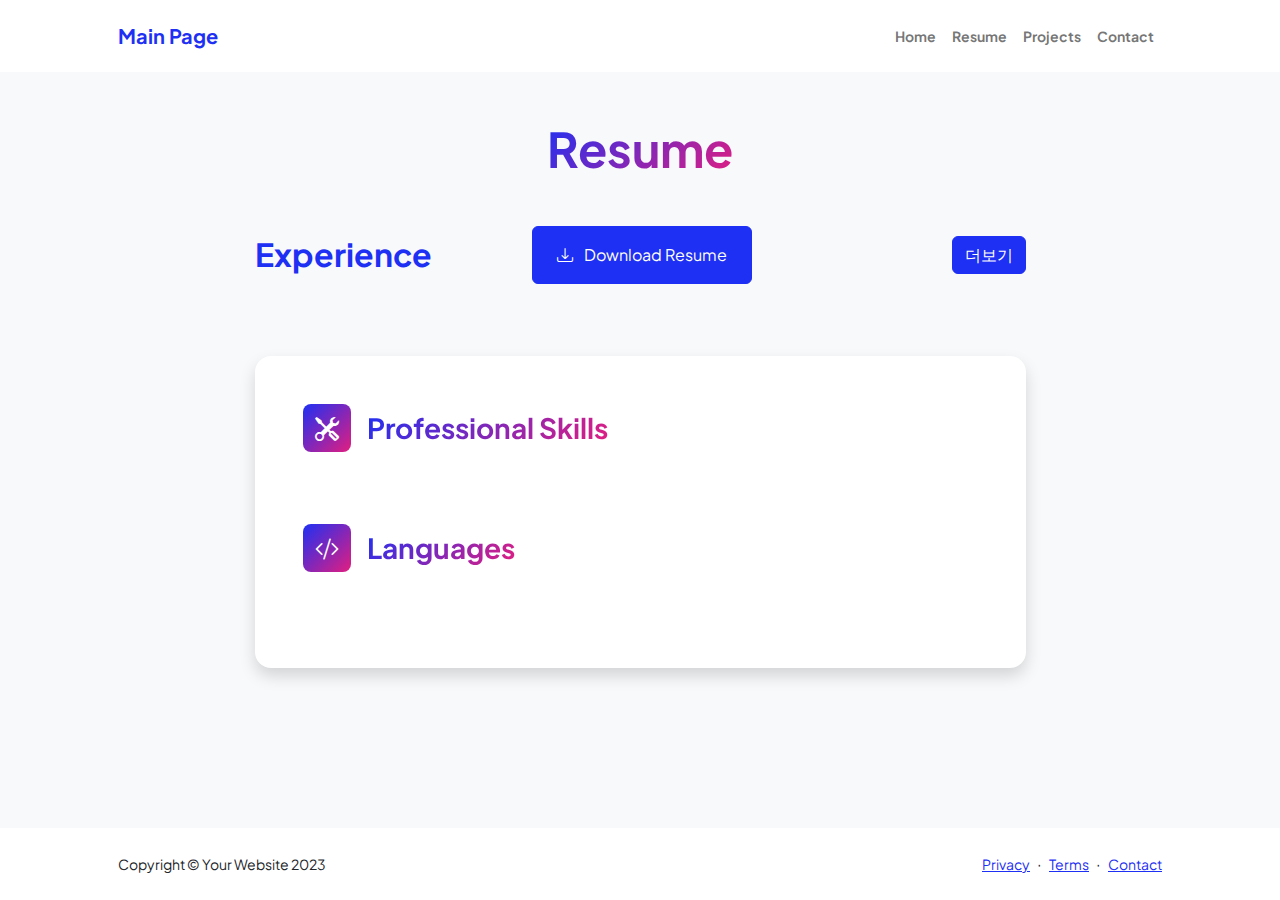
<file: Static/resume.html>
<!DOCTYPE html>
<html lang="en">
    <head>
        <meta charset="utf-8" />
        <meta name="viewport" content="width=device-width, initial-scale=1, shrink-to-fit=no" />
        <meta name="description" content="" />
        <meta name="author" content="" />
        <title>Personal - Start Bootstrap Template</title>
        <!-- Favicon-->
        <link rel="icon" type="image/x-icon" href="assets/favicon.ico" />
        <!-- Custom Google font-->
        <link rel="preconnect" href="https://fonts.googleapis.com" />
        <link rel="preconnect" href="https://fonts.gstatic.com" crossorigin />
        <link href="https://fonts.googleapis.com/css2?family=Plus+Jakarta+Sans:wght@100;200;300;400;500;600;700;800;900&amp;display=swap" rel="stylesheet" />
        <!-- Bootstrap icons-->
        <link href="https://cdn.jsdelivr.net/npm/bootstrap-icons@1.8.1/font/bootstrap-icons.css" rel="stylesheet" />
        <!-- Core theme CSS (includes Bootstrap)-->
        <link href="css/styles.css" rel="stylesheet" />
    </head>
    <body class="d-flex flex-column h-100 bg-light">
        <main class="flex-shrink-0">
            <!-- Navigation-->
            <nav class="navbar navbar-expand-lg navbar-light bg-white py-3">
                <div class="container px-5">
                    <a class="navbar-brand" href="index.html"><span class="fw-bolder text-primary">Main Page</span></a>
                    <button class="navbar-toggler" type="button" data-bs-toggle="collapse" data-bs-target="#navbarSupportedContent" aria-controls="navbarSupportedContent" aria-expanded="false" aria-label="Toggle navigation"><span class="navbar-toggler-icon"></span></button>
                    <div class="collapse navbar-collapse" id="navbarSupportedContent">
                        <ul class="navbar-nav ms-auto mb-2 mb-lg-0 small fw-bolder">
                            <li class="nav-item"><a class="nav-link" href="index.html">Home</a></li>
                            <li class="nav-item"><a class="nav-link" href="resume.html">Resume</a></li>
                            <li class="nav-item"><a class="nav-link" href="projects.html">Projects</a></li>
                            <li class="nav-item"><a class="nav-link" href="contact.html">Contact</a></li>
                        </ul>
                    </div>
                </div>
            </nav>
            <!-- Page Content-->
            <div class="container px-5 my-5">
                <div class="text-center mb-5">
                    <h1 class="display-5 fw-bolder mb-0"><span class="text-gradient d-inline">Resume</span></h1>
                </div>
                <div class="row gx-5 justify-content-center">
                    <div class="col-lg-11 col-xl-9 col-xxl-8">
                        <!-- Experience Section-->
                        <section>
                            <div class="d-flex align-items-center justify-content-between mb-4">
                                <h2 class="text-primary fw-bolder mb-0">Experience</h2>
                                <!-- Download resume button-->
                                <!-- Note: Set the link href target to a PDF file within your project-->
                                <a class="btn btn-primary px-4 py-3" href="#!">
                                    <div class="d-inline-block bi bi-download me-2"></div>
                                    Download Resume
                                </a>
                                <div id="experienceContainer">
                                    <!-- 경험 항목이 여기에 동적으로 추가될 예정 -->
                                </div>
                                <button id="loadMoreButton" class="btn btn-primary">더보기</button>
                        </section>
                        <!-- Education Section
                        <section>
                            <h2 class="text-secondary fw-bolder mb-4">Education</h2>
                            <-- Education Card 1>
                            <div class="card shadow border-0 rounded-4 mb-5">
                                <div class="card-body p-5">
                                    <div class="row align-items-center gx-5">
                                        <div class="col text-center text-lg-start mb-4 mb-lg-0">
                                            <div class="bg-light p-4 rounded-4">
                                                <div class="text-secondary fw-bolder mb-2">2015 - 2017</div>
                                                <div class="mb-2">
                                                    <div class="small fw-bolder">Barnett College</div>
                                                    <div class="small text-muted">Fairfield, NY</div>
                                                </div>
                                                <div class="fst-italic">
                                                    <div class="small text-muted">Master's</div>
                                                    <div class="small text-muted">Web Development</div>
                                                </div>
                                            </div>
                                        </div>
                                        <div class="col-lg-8"><div>Lorem ipsum dolor sit amet consectetur adipisicing elit. Delectus laudantium, voluptatem quis repellendus eaque sit animi illo ipsam amet officiis corporis sed aliquam non voluptate corrupti excepturi maxime porro fuga.</div></div>
                                    </div>
                                </div>
                            </div>

                            <-- Education Card 2>

                            <div class="card shadow border-0 rounded-4 mb-5">
                                <div class="card-body p-5">
                                    <div class="row align-items-center gx-5">
                                        <div class="col text-center text-lg-start mb-4 mb-lg-0">
                                            <div class="bg-light p-4 rounded-4">
                                                <div class="text-secondary fw-bolder mb-2">2011 - 2015</div>
                                                <div class="mb-2">
                                                    <div class="small fw-bolder">ULA</div>
                                                    <div class="small text-muted">Los Angeles, CA</div>
                                                </div>
                                                <div class="fst-italic">
                                                    <div class="small text-muted">Undergraduate</div>
                                                    <div class="small text-muted">Computer Science</div>
                                                </div>
                                            </div>
                                        </div>
                                        <div class="col-lg-8"><div>Lorem ipsum dolor sit amet consectetur adipisicing elit. Delectus laudantium, voluptatem quis repellendus eaque sit animi illo ipsam amet officiis corporis sed aliquam non voluptate corrupti excepturi maxime porro fuga.</div></div>
                                    </div>
                                </div>
                            </div>
                        </section->-->
                        <!-- Divider-->
                        <div class="pb-5"></div>
                        <!-- Skills Section-->
                        <section>
                            <!-- Skillset Card-->
                            <div class="card shadow border-0 rounded-4 mb-5">
                                <div class="card-body p-5">
                                    <!-- Professional skills list-->
                                    <div class="mb-5">
                                        <div class="d-flex align-items-center mb-4">
                                            <div class="feature bg-primary bg-gradient-primary-to-secondary text-white rounded-3 me-3">
                                                <i class="bi bi-tools"></i>
                                            </div>
                                            <h3 class="fw-bolder mb-0"><span class="text-gradient d-inline">Professional Skills</span></h3>
                                        </div>
                                        <div class="row row-cols-1 row-cols-md-3 mb-4" id="skillsContainer">
                                            <!-- 여기에 JavaScript를 통해 동적으로 스킬 목록이 추가될 예정 -->
                                        </div>
                                    </div>
                                    <!-- Languages list-->
                                    <div class="mb-0">
                                        <div class="d-flex align-items-center mb-4">
                                            <div class="feature bg-primary bg-gradient-primary-to-secondary text-white rounded-3 me-3">
                                                <i class="bi bi-code-slash"></i>
                                            </div>
                                            <h3 class="fw-bolder mb-0"><span class="text-gradient d-inline">Languages</span></h3>
                                        </div>
                                        <div class="row row-cols-1 row-cols-md-3 mb-4" id="languagesContainer">
                                            <!-- 여기에 JavaScript를 통해 동적으로 언어 목록이 추가될 예정 -->
                                        </div>
                                    </div>
                                </div>
                            </div>
                        </section>                        
                    </div>
                </div>
            </div>
        </main>
        <!-- Footer-->
        <footer class="bg-white py-4 mt-auto">
            <div class="container px-5">
                <div class="row align-items-center justify-content-between flex-column flex-sm-row">
                    <div class="col-auto"><div class="small m-0">Copyright &copy; Your Website 2023</div></div>
                    <div class="col-auto">
                        <a class="small" href="#!">Privacy</a>
                        <span class="mx-1">&middot;</span>
                        <a class="small" href="#!">Terms</a>
                        <span class="mx-1">&middot;</span>
                        <a class="small" href="#!">Contact</a>
                    </div>
                </div>
            </div>
        </footer>
        <!-- Bootstrap core JS-->
        <script src="https://cdn.jsdelivr.net/npm/bootstrap@5.2.3/dist/js/bootstrap.bundle.min.js"></script>
        <!-- Core theme JS-->
        <script src="js/scripts.js"></script>
    </body>
</html>
</file>
